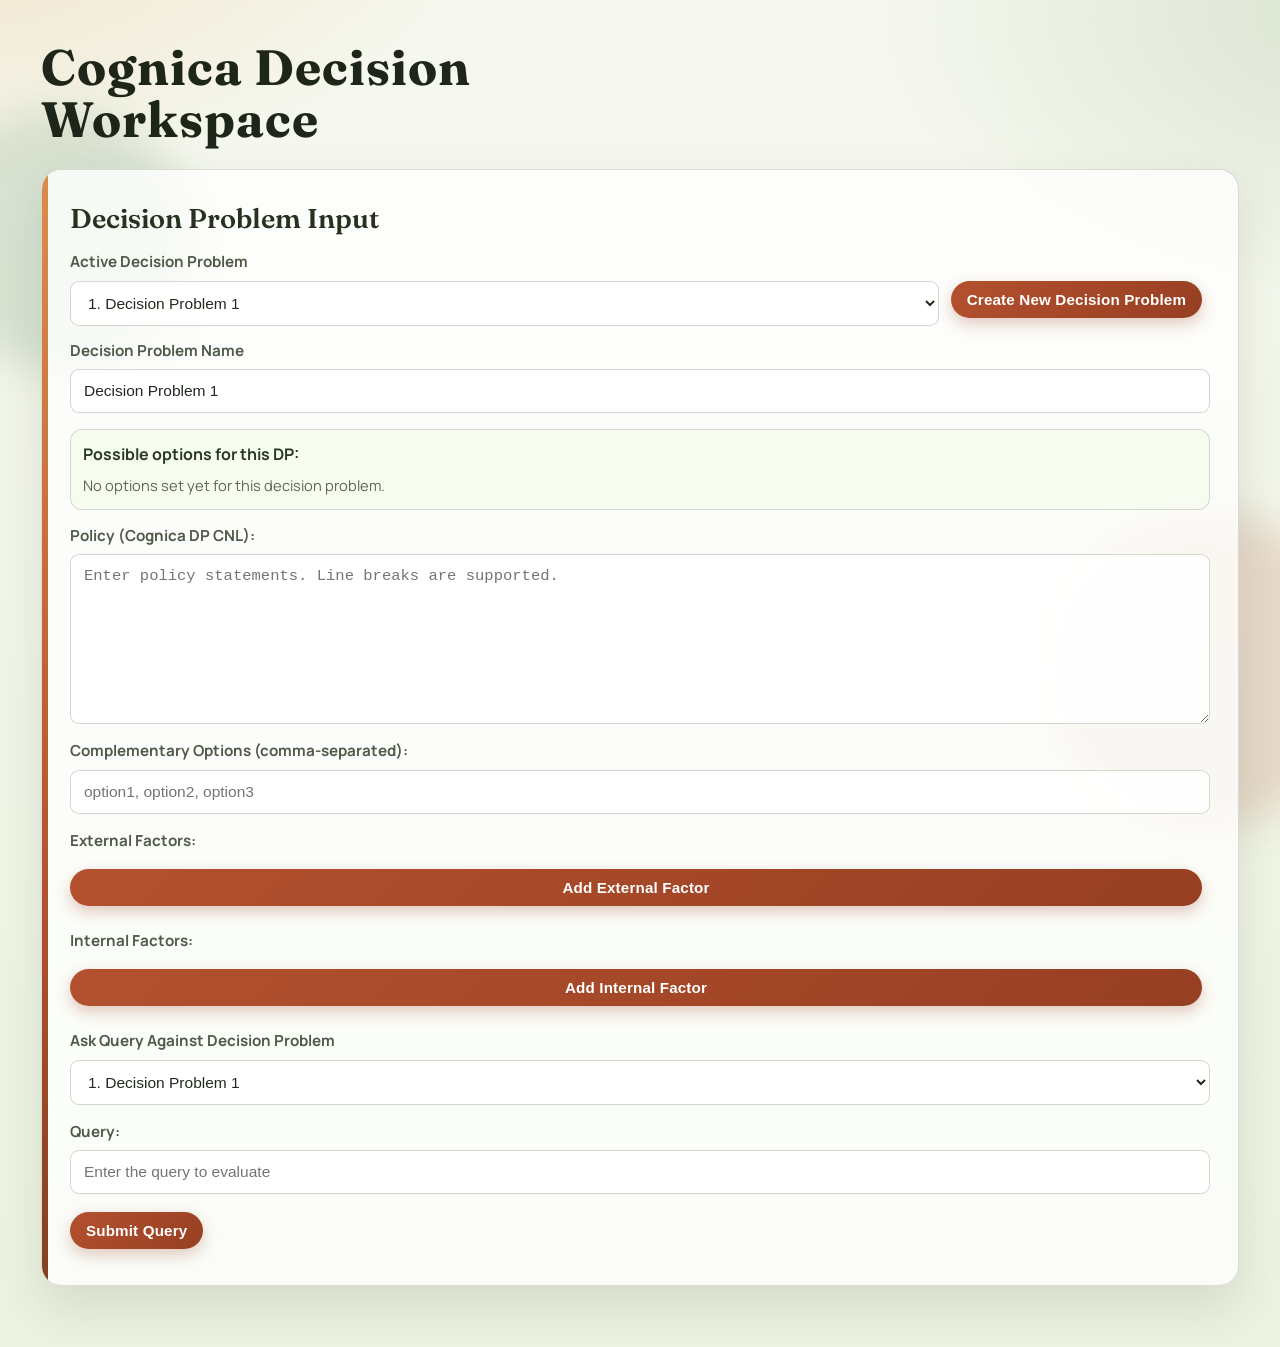
<file: Frontend/DecisionProblems.html>
<!DOCTYPE html>
<html lang="en">
<head>
  <meta charset="UTF-8">
  <title>Cognica Decision Workspace</title>
  <link rel="stylesheet" href="style.css">
</head>

<body>

<h1>Cognica Decision Workspace</h1>

<!-- Custom Decision Section -->
<section id="customDecision">
  <h2>Decision Problem Input</h2>

  <div class="dp-toolbar">
    <div class="dp-picker-group">
      <label for="dpSelect">Active Decision Problem</label>
      <select id="dpSelect"></select>
    </div>
    <button type="button" id="newDpBtn">Create New Decision Problem</button>
  </div>

  <div class="form-group">
    <label for="dpNameInput">Decision Problem Name</label>
    <input type="text" id="dpNameInput" placeholder="Rename selected decision problem">
  </div>

  <div class="dp-options-preview" id="dpOptionsPreview">
    <strong>Possible options for this DP:</strong>
    <div id="dpOptionsList" class="option-pills"></div>
  </div>
  
  <div class="form-group">
    <label for="policyInput">Policy (Cognica DP CNL):</label>
    <textarea id="policyInput" rows="8" placeholder="Enter policy statements. Line breaks are supported."></textarea>
  </div>

  <div class="form-group">
    <label for="optionsInput">Complementary Options (comma-separated):</label>
    <input type="text" id="optionsInput" placeholder="option1, option2, option3">
  </div>

  <div class="form-group">
    <label>External Factors:</label>
    <div id="externalFactorsContainer"></div>
    <button type="button" id="addExternalFactorBtn">Add External Factor</button>
  </div>
  <div class="form-group">
    <label>Internal Factors:</label>
    <div id="internalFactorsContainer"></div>
    <button type="button" id="addInternalFactorBtn">Add Internal Factor</button>
  </div>

  <div class="form-group">
    <label for="queryTargetSelect">Ask Query Against Decision Problem</label>
    <select id="queryTargetSelect"></select>
  </div>

  <div class="form-group">
    <label for="queryInput">Query:</label>
    <input type="text" id="queryInput" placeholder="Enter the query to evaluate">
  </div>

  <button id="submitQueryBtn">Submit Query</button>
  <div id="customPredictionResult"></div>
</section>

<script src="app.js"></script>
<script>
  const policyInputEl = document.getElementById('policyInput');
  const optionsInputEl = document.getElementById('optionsInput');
  const queryInputEl = document.getElementById('queryInput');
  const externalFactorsContainerEl = document.getElementById('externalFactorsContainer');
  const internalFactorsContainerEl = document.getElementById('internalFactorsContainer');
  const submitBtnEl = document.getElementById('submitQueryBtn');
  const dpSelectEl = document.getElementById('dpSelect');
  const queryTargetSelectEl = document.getElementById('queryTargetSelect');
  const dpNameInputEl = document.getElementById('dpNameInput');
  const newDpBtnEl = document.getElementById('newDpBtn');
  const addExternalFactorBtnEl = document.getElementById('addExternalFactorBtn');
  const addInternalFactorBtnEl = document.getElementById('addInternalFactorBtn');
  const optionsListEl = document.getElementById('dpOptionsList');

  const decisionProblems = [];
  let activeDecisionProblemId = null;

  function createDecisionProblem(name) {
    return {
      id: `dp-${Date.now()}-${Math.floor(Math.random() * 10000)}`,
      name,
      policy: '',
      optionsText: '',
      externalFactors: [],
      internalFactors: [],
      lastResponse: null
    };
  }

  function getActiveDecisionProblem() {
    return decisionProblems.find(dp => dp.id === activeDecisionProblemId) || null;
  }

  function parseOptions(optionsText) {
    return optionsText
      .split(',')
      .map(opt => opt.trim())
      .filter(opt => opt);
  }

  function renderDecisionProblemPicker() {
    dpSelectEl.innerHTML = '';
    queryTargetSelectEl.innerHTML = '';

    decisionProblems.forEach((dp, index) => {
      const optionLabel = `${index + 1}. ${dp.name}`;

      const activeOptionEl = document.createElement('option');
      activeOptionEl.value = dp.id;
      activeOptionEl.textContent = optionLabel;
      dpSelectEl.appendChild(activeOptionEl);

      const targetOptionEl = document.createElement('option');
      targetOptionEl.value = dp.id;
      targetOptionEl.textContent = optionLabel;
      queryTargetSelectEl.appendChild(targetOptionEl);
    });

    dpSelectEl.value = activeDecisionProblemId;
    if (!queryTargetSelectEl.value) {
      queryTargetSelectEl.value = activeDecisionProblemId;
    }
  }

  function renderExternalFactorsRows(factors) {
    externalFactorsContainerEl.innerHTML = '';
    factors.forEach((factorItem, index) => {
      const factDiv = document.createElement('div');
      factDiv.className = 'fact-input';
      factDiv.dataset.index = index;
      const factStatus = factorItem.factStatus || (factorItem.factHold ? 'true' : 'unknown');
      factDiv.innerHTML = `
        <input type="text" class="fact-text" placeholder="Factor description" value="${factorItem.fact.replace(/"/g, '&quot;')}">
        <div class="fact-input-footer">
          <label class="fact-status-row">
            Status
            <select class="fact-status-select">
              <option value="unknown" ${factStatus === 'unknown' ? 'selected' : ''}>Unknown</option>
              <option value="true" ${factStatus === 'true' ? 'selected' : ''}>True</option>
              <option value="false" ${factStatus === 'false' ? 'selected' : ''}>False</option>
            </select>
          </label>
          <div class="fact-input-actions">
            <button type="button" class="remove-fact-btn">Remove</button>
          </div>
        </div>
      `;
      externalFactorsContainerEl.appendChild(factDiv);
    });
  }

  function renderInternalFactorsRows(factors) {
    internalFactorsContainerEl.innerHTML = '';
    factors.forEach((factorItem, index) => {
      const factDiv = document.createElement('div');
      factDiv.className = 'fact-input internal-fact-input';
      factDiv.dataset.index = index;
      const factStatus = factorItem.factStatus || (factorItem.factHold ? 'true' : 'unknown');
      factDiv.innerHTML = `
        <input type="text" class="fact-text" placeholder="Factor description" value="${factorItem.fact.replace(/"/g, '&quot;')}">
        <select class="factor-rp-source">
          ${decisionProblems.map(dp => `<option value="${dp.id}" ${dp.id === factorItem.rpSource ? 'selected' : ''}>${dp.name.replace(/"/g, '&quot;')}</option>`).join('')}
        </select>
        <select class="fact-status-select">
          <option value="unknown" ${factStatus === 'unknown' ? 'selected' : ''}>Unknown</option>
          <option value="true" ${factStatus === 'true' ? 'selected' : ''}>True</option>
          <option value="false" ${factStatus === 'false' ? 'selected' : ''}>False</option>
        </select>
        <button type="button" class="remove-fact-btn">Remove</button>
      `;
      internalFactorsContainerEl.appendChild(factDiv);
    });
  }

  function renderOptionsPreview(optionsText) {
    const options = parseOptions(optionsText);
    optionsListEl.innerHTML = '';

    if (options.length === 0) {
      const emptyEl = document.createElement('span');
      emptyEl.className = 'option-empty';
      emptyEl.textContent = 'No options set yet for this decision problem.';
      optionsListEl.appendChild(emptyEl);
      return;
    }

    options.forEach(optionText => {
      const pillEl = document.createElement('span');
      pillEl.className = 'option-pill';
      pillEl.textContent = optionText;
      optionsListEl.appendChild(pillEl);
    });
  }

  function loadActiveDecisionProblemToForm() {
    const activeDp = getActiveDecisionProblem();
    if (!activeDp) {
      return;
    }

    policyInputEl.value = activeDp.policy;
    dpNameInputEl.value = activeDp.name;
    optionsInputEl.value = activeDp.optionsText;
    renderExternalFactorsRows(activeDp.externalFactors);
    renderInternalFactorsRows(activeDp.internalFactors);
    renderOptionsPreview(activeDp.optionsText);

    if (activeDp.lastResponse) {
      window.cognicaAPI.displayPrediction('customPredictionResult', activeDp.lastResponse);
    } else {
      document.getElementById('customPredictionResult').innerHTML = '';
    }
  }

  function captureFormIntoActiveDecisionProblem() {
    const activeDp = getActiveDecisionProblem();
    if (!activeDp) {
      return;
    }

    activeDp.name = dpNameInputEl.value.trim() || activeDp.name;
    activeDp.policy = policyInputEl.value;
    activeDp.optionsText = optionsInputEl.value;
    renderOptionsPreview(activeDp.optionsText);
  }

  function createAndActivateDecisionProblem() {
    const dpNumber = decisionProblems.length + 1;
    const newDp = createDecisionProblem(`Decision Problem ${dpNumber}`);
    decisionProblems.push(newDp);
    activeDecisionProblemId = newDp.id;
    renderDecisionProblemPicker();
    loadActiveDecisionProblemToForm();
  }

  // Keep Enter behavior for the policy box predictable.
  policyInputEl.addEventListener('keydown', function(event) {
    if (event.key === 'Enter') {
      event.preventDefault();
      const start = this.selectionStart;
      const end = this.selectionEnd;
      this.value = `${this.value.slice(0, start)}\n${this.value.slice(end)}`;
      this.selectionStart = this.selectionEnd = start + 1;
      captureFormIntoActiveDecisionProblem();
    }
  });

  policyInputEl.addEventListener('input', captureFormIntoActiveDecisionProblem);
  optionsInputEl.addEventListener('input', captureFormIntoActiveDecisionProblem);

  dpNameInputEl.addEventListener('input', function() {
    const activeDp = getActiveDecisionProblem();
    if (!activeDp) {
      return;
    }

    const trimmedName = dpNameInputEl.value.trim();
    activeDp.name = trimmedName || activeDp.name;
    const selectedTarget = queryTargetSelectEl.value;
    renderDecisionProblemPicker();
    dpSelectEl.value = activeDecisionProblemId;
    queryTargetSelectEl.value = selectedTarget || activeDecisionProblemId;
  });

  dpSelectEl.addEventListener('change', function() {
    captureFormIntoActiveDecisionProblem();
    activeDecisionProblemId = this.value;
    loadActiveDecisionProblemToForm();
  });

  newDpBtnEl.addEventListener('click', function() {
    captureFormIntoActiveDecisionProblem();
    createAndActivateDecisionProblem();
  });

  addExternalFactorBtnEl.addEventListener('click', function() {
    const activeDp = getActiveDecisionProblem();
    if (!activeDp) {
      return;
    }

    activeDp.externalFactors.push({ fact: '', factHold: false, factStatus: 'unknown', rpSource: '' });
    renderExternalFactorsRows(activeDp.externalFactors);
  });

  addInternalFactorBtnEl.addEventListener('click', function() {
    const activeDp = getActiveDecisionProblem();
    if (!activeDp) {
      return;
    }

    activeDp.internalFactors.push({ fact: '', factHold: false, factStatus: 'unknown', rpSource: activeDecisionProblemId || '' });
    renderInternalFactorsRows(activeDp.internalFactors);
  });

  externalFactorsContainerEl.addEventListener('input', function(event) {
    const row = event.target.closest('.fact-input');
    if (!row) {
      return;
    }

    const activeDp = getActiveDecisionProblem();
    if (!activeDp) {
      return;
    }

    const index = Number(row.dataset.index);
    if (Number.isNaN(index) || !activeDp.externalFactors[index]) {
      return;
    }

    activeDp.externalFactors[index].fact = row.querySelector('.fact-text').value;
  });

  internalFactorsContainerEl.addEventListener('input', function(event) {
    const row = event.target.closest('.fact-input');
    if (!row) {
      return;
    }

    const activeDp = getActiveDecisionProblem();
    if (!activeDp) {
      return;
    }

    const index = Number(row.dataset.index);
    if (Number.isNaN(index) || !activeDp.internalFactors[index]) {
      return;
    }

    if (event.target.classList.contains('factor-rp-source')) {
      activeDp.internalFactors[index].rpSource = event.target.value;
      return;
    }

    activeDp.internalFactors[index].fact = row.querySelector('.fact-text').value;
  });

  externalFactorsContainerEl.addEventListener('change', function(event) {
    const row = event.target.closest('.fact-input');
    if (!row) {
      return;
    }

    const activeDp = getActiveDecisionProblem();
    if (!activeDp) {
      return;
    }

    const index = Number(row.dataset.index);
    if (Number.isNaN(index) || !activeDp.externalFactors[index]) {
      return;
    }

    if (event.target.classList.contains('fact-status-select')) {
      activeDp.externalFactors[index].factStatus = event.target.value;
      activeDp.externalFactors[index].factHold = event.target.value !== 'unknown';
      return;
    }

    if (!event.target.classList.contains('fact-hold')) {
      return;
    }

    activeDp.externalFactors[index].factHold = event.target.checked;
    activeDp.externalFactors[index].factStatus = event.target.checked ? 'true' : 'false';
  });

  internalFactorsContainerEl.addEventListener('change', function(event) {
    if (event.target.classList.contains('factor-rp-source')) {
      const row = event.target.closest('.fact-input');
      if (!row) {
        return;
      }

      const activeDp = getActiveDecisionProblem();
      if (!activeDp) {
        return;
      }

      const index = Number(row.dataset.index);
      if (Number.isNaN(index) || !activeDp.internalFactors[index]) {
        return;
      }

      activeDp.internalFactors[index].rpSource = event.target.value;
      return;
    }

    if (event.target.classList.contains('fact-status-select')) {
      const row = event.target.closest('.fact-input');
      if (!row) {
        return;
      }

      const activeDp = getActiveDecisionProblem();
      if (!activeDp) {
        return;
      }

      const index = Number(row.dataset.index);
      if (Number.isNaN(index) || !activeDp.internalFactors[index]) {
        return;
      }

      activeDp.internalFactors[index].factStatus = event.target.value;
      activeDp.internalFactors[index].factHold = event.target.value !== 'unknown';
      return;
    }
  });

  externalFactorsContainerEl.addEventListener('click', function(event) {
    if (!event.target.classList.contains('remove-fact-btn')) {
      return;
    }

    const row = event.target.closest('.fact-input');
    if (!row) {
      return;
    }

    const activeDp = getActiveDecisionProblem();
    if (!activeDp) {
      return;
    }

    const index = Number(row.dataset.index);
    if (Number.isNaN(index)) {
      return;
    }

    activeDp.externalFactors.splice(index, 1);
    renderExternalFactorsRows(activeDp.externalFactors);
  });

  internalFactorsContainerEl.addEventListener('click', function(event) {
    if (!event.target.classList.contains('remove-fact-btn')) {
      return;
    }

    const row = event.target.closest('.fact-input');
    if (!row) {
      return;
    }

    const activeDp = getActiveDecisionProblem();
    if (!activeDp) {
      return;
    }

    const index = Number(row.dataset.index);
    if (Number.isNaN(index)) {
      return;
    }

    activeDp.internalFactors.splice(index, 1);
    renderInternalFactorsRows(activeDp.internalFactors);
  });

  submitBtnEl.addEventListener('click', async function() {
    captureFormIntoActiveDecisionProblem();
    const targetDpId = queryTargetSelectEl.value;
    const targetDp = decisionProblems.find(dp => dp.id === targetDpId);
    if (!targetDp) {
      return;
    }

    const queryText = queryInputEl.value.trim();

    if (!targetDp.policy || !queryText) {
      alert('Please fill in Policy for the target DP and provide a Query.');
      return;
    }

    const options = parseOptions(targetDp.optionsText);
    const factors = [
      ...(Array.isArray(targetDp.externalFactors) ? targetDp.externalFactors : []),
      ...(Array.isArray(targetDp.internalFactors) ? targetDp.internalFactors : [])
    ].filter(factor => factor.fact && factor.fact.trim());
    const cognicaRequest = window.cognicaAPI.createCognicaRequest(
      targetDp.policy,
      queryText,
      options,
      factors
    );

    this.disabled = true;
    this.textContent = 'Loading...';

    const response = await window.cognicaAPI.getPrediction(cognicaRequest);
    targetDp.lastResponse = response;
    window.cognicaAPI.displayPrediction('customPredictionResult', response);

    this.disabled = false;
    this.textContent = 'Submit Query';
  });

  createAndActivateDecisionProblem();
</script>
</body>
</html>
</file>
<file: Frontend/style.css>
@import url('https://fonts.googleapis.com/css2?family=Fraunces:opsz,wght@9..144,600;9..144,700&family=Manrope:wght@400;500;700&display=swap');

:root {
  --bg-top: #f6f8ef;
  --bg-bottom: #ebf2df;
  --paper: rgba(255, 255, 255, 0.78);
  --card-border: rgba(83, 97, 67, 0.2);
  --ink: #222b1f;
  --muted: #4f5a49;
  --accent: #b3512f;
  --accent-strong: #973f22;
  --ok-bg: #e8f6e7;
  --ok-border: #71aa64;
  --error-bg: #fff0df;
  --error-border: #d06a3c;
  --ring: rgba(179, 81, 47, 0.28);
  --radius-lg: 20px;
  --radius-md: 12px;
  --radius-sm: 9px;
  --shadow: 0 20px 45px rgba(52, 58, 42, 0.12);
}

* {
  box-sizing: border-box;
}

html,
body {
  margin: 0;
  padding: 0;
}

body {
  min-height: 100vh;
  padding: clamp(18px, 3.2vw, 42px);
  color: var(--ink);
  font-family: "Manrope", "Segoe UI", Tahoma, sans-serif;
  background:
    radial-gradient(1200px 600px at -10% -10%, rgba(230, 191, 138, 0.45), transparent 55%),
    radial-gradient(900px 500px at 110% 0%, rgba(119, 156, 105, 0.24), transparent 60%),
    linear-gradient(180deg, var(--bg-top), var(--bg-bottom));
  line-height: 1.5;
}

body::before,
body::after {
  content: "";
  position: fixed;
  z-index: -1;
  pointer-events: none;
  border-radius: 50%;
  filter: blur(20px);
}

body::before {
  width: 320px;
  height: 320px;
  right: -80px;
  bottom: 70px;
  background: rgba(179, 81, 47, 0.17);
}

body::after {
  width: 260px;
  height: 260px;
  left: -70px;
  top: 110px;
  background: rgba(78, 126, 77, 0.17);
}

h1 {
  margin: 0 0 24px;
  font-family: "Fraunces", Georgia, serif;
  font-size: clamp(1.9rem, 4.3vw, 3.1rem);
  font-weight: 700;
  letter-spacing: 0.02em;
  line-height: 1.05;
  max-width: 18ch;
  color: #1e261a;
}

h2 {
  margin: 0 0 12px;
  font-family: "Fraunces", Georgia, serif;
  font-size: clamp(1.2rem, 2.6vw, 1.7rem);
  font-weight: 600;
  color: #26311f;
}

section {
  position: relative;
  margin: 0 0 20px;
  padding: clamp(18px, 2.2vw, 28px);
  border-radius: var(--radius-lg);
  border: 1px solid var(--card-border);
  background: var(--paper);
  box-shadow: var(--shadow);
  backdrop-filter: blur(3px);
  overflow: hidden;
  animation: cardIn 450ms ease both;
}

section::before {
  content: "";
  position: absolute;
  inset: 0 auto 0 0;
  width: 6px;
  background: linear-gradient(180deg, #db8d4b 0%, #b3512f 65%, #83411f 100%);
}

section:nth-of-type(2) {
  animation-delay: 120ms;
}

.form-group {
  display: flex;
  flex-direction: column;
  margin-bottom: 16px;
  gap: 7px;
}

.dp-toolbar {
  display: grid;
  grid-template-columns: 1fr auto;
  gap: 12px;
  align-items: end;
  margin-bottom: 14px;
}

.dp-picker-group {
  display: flex;
  flex-direction: column;
  gap: 7px;
}

.dp-picker-group label {
  color: var(--muted);
  font-weight: 700;
  font-size: 0.95rem;
}

#dpSelect,
#queryTargetSelect {
  width: 100%;
  font-size: 0.97rem;
  color: var(--ink);
  background: rgba(255, 255, 255, 0.88);
  border: 1px solid rgba(76, 92, 62, 0.25);
  border-radius: var(--radius-sm);
  padding: 12px 13px;
}

#dpSelect:focus,
#queryTargetSelect:focus {
  outline: none;
  border-color: var(--accent);
  box-shadow: 0 0 0 5px var(--ring);
}

.fact-input.internal-fact-input {
  grid-template-columns: 1fr minmax(260px, 360px) minmax(150px, 180px) auto;
}

.fact-status-row {
  display: inline-flex;
  align-items: center;
  gap: 8px;
  color: var(--muted);
  font-size: 0.92rem;
}

.fact-status-select,
.factor-rp-source {
  font-size: 0.97rem;
  color: var(--ink);
  background: rgba(255, 255, 255, 0.92);
  border: 1px solid rgba(76, 92, 62, 0.25);
  border-radius: var(--radius-sm);
  padding: 12px 13px;
  transition: border-color 180ms ease, box-shadow 180ms ease;
}

.fact-status-select:focus,
.factor-rp-source:focus {
  outline: none;
  border-color: var(--accent);
  box-shadow: 0 0 0 5px var(--ring);
}

.dp-options-preview {
  margin-bottom: 15px;
  border: 1px solid rgba(83, 97, 67, 0.22);
  border-radius: var(--radius-md);
  padding: 12px;
  background: rgba(245, 251, 239, 0.78);
}

.dp-options-preview strong {
  color: #2a3a22;
}

.option-pills {
  margin-top: 8px;
  display: flex;
  flex-wrap: wrap;
  gap: 8px;
}

.option-pill {
  display: inline-flex;
  align-items: center;
  border-radius: 999px;
  padding: 6px 11px;
  background: rgba(179, 81, 47, 0.12);
  border: 1px solid rgba(151, 63, 34, 0.2);
  color: #5d2b17;
  font-weight: 600;
  font-size: 0.9rem;
}

.option-empty {
  color: #5c6755;
  font-size: 0.92rem;
}

.form-group label {
  color: var(--muted);
  font-weight: 700;
  font-size: 0.95rem;
}

.form-group input[type="text"],
.form-group textarea,
.fact-input .fact-text {
  width: 100%;
  font-size: 0.97rem;
  color: var(--ink);
  background: rgba(255, 255, 255, 0.88);
  border: 1px solid rgba(76, 92, 62, 0.25);
  border-radius: var(--radius-sm);
  padding: 12px 13px;
  transition: border-color 180ms ease, box-shadow 180ms ease, transform 180ms ease;
}

.form-group textarea {
  min-height: 130px;
  resize: vertical;
}

.form-group input[type="text"]:focus,
.form-group textarea:focus,
.fact-input .fact-text:focus {
  outline: none;
  border-color: var(--accent);
  box-shadow: 0 0 0 5px var(--ring);
  transform: translateY(-1px);
}

#factsContainer {
  display: grid;
  gap: 10px;
  margin-bottom: 10px;
}

.fact-input {
  display: grid;
  grid-template-columns: 1fr auto auto;
  gap: 10px;
  align-items: center;
  padding: 12px;
  border-radius: var(--radius-md);
  border: 1px dashed rgba(87, 102, 72, 0.4);
  background: rgba(251, 254, 248, 0.72);
}

.fact-input label {
  display: inline-flex;
  align-items: center;
  gap: 8px;
  color: #3e4d37;
  font-weight: 600;
  white-space: nowrap;
}

.form-group input[type="checkbox"] {
  width: 18px;
  height: 18px;
  accent-color: var(--accent);
}

button {
  appearance: none;
  border: none;
  border-radius: 999px;
  padding: 10px 16px;
  margin: 2px 8px 8px 0;
  font-size: 0.95rem;
  font-weight: 700;
  letter-spacing: 0.01em;
  cursor: pointer;
  color: #fff;
  background: linear-gradient(135deg, var(--accent), var(--accent-strong));
  box-shadow: 0 6px 15px rgba(151, 63, 34, 0.28);
  transform: translateY(0);
  transition: transform 150ms ease, box-shadow 150ms ease, filter 150ms ease;
}

button:hover {
  transform: translateY(-1px);
  box-shadow: 0 10px 22px rgba(151, 63, 34, 0.35);
  filter: saturate(1.08);
}

button:active {
  transform: translateY(1px);
}

button:disabled {
  opacity: 0.65;
  cursor: not-allowed;
  transform: none;
  box-shadow: none;
}

button.remove-fact-btn {
  background: linear-gradient(135deg, #6c4f39, #533a2a);
  box-shadow: 0 6px 14px rgba(63, 44, 30, 0.25);
}

.prediction-result,
.error {
  margin-top: 14px;
  border-radius: var(--radius-md);
  padding: 13px 15px;
  border-left: 5px solid;
  animation: fadeInUp 220ms ease both;
}

.prediction-result {
  background: var(--ok-bg);
  border-color: var(--ok-border);
}

.prediction {
  margin-bottom: 8px;
  font-size: 1rem;
  color: #1f4a1e;
}

.prediction strong {
  color: #2f7130;
}

.explanation {
  color: #294427;
  font-size: 0.95rem;
}

.error {
  background: var(--error-bg);
  border-color: var(--error-border);
  color: #6c2f13;
}

@keyframes cardIn {
  from {
    opacity: 0;
    transform: translateY(12px);
  }
  to {
    opacity: 1;
    transform: translateY(0);
  }
}

@keyframes fadeInUp {
  from {
    opacity: 0;
    transform: translateY(6px);
  }
  to {
    opacity: 1;
    transform: translateY(0);
  }
}

@media (max-width: 860px) {
  body {
    padding: 14px;
  }

  h1 {
    max-width: none;
  }

  .fact-input {
    grid-template-columns: 1fr;
  }

  .dp-toolbar {
    grid-template-columns: 1fr;
  }

  button {
    width: 100%;
    margin-right: 0;
  }
}
</file>
